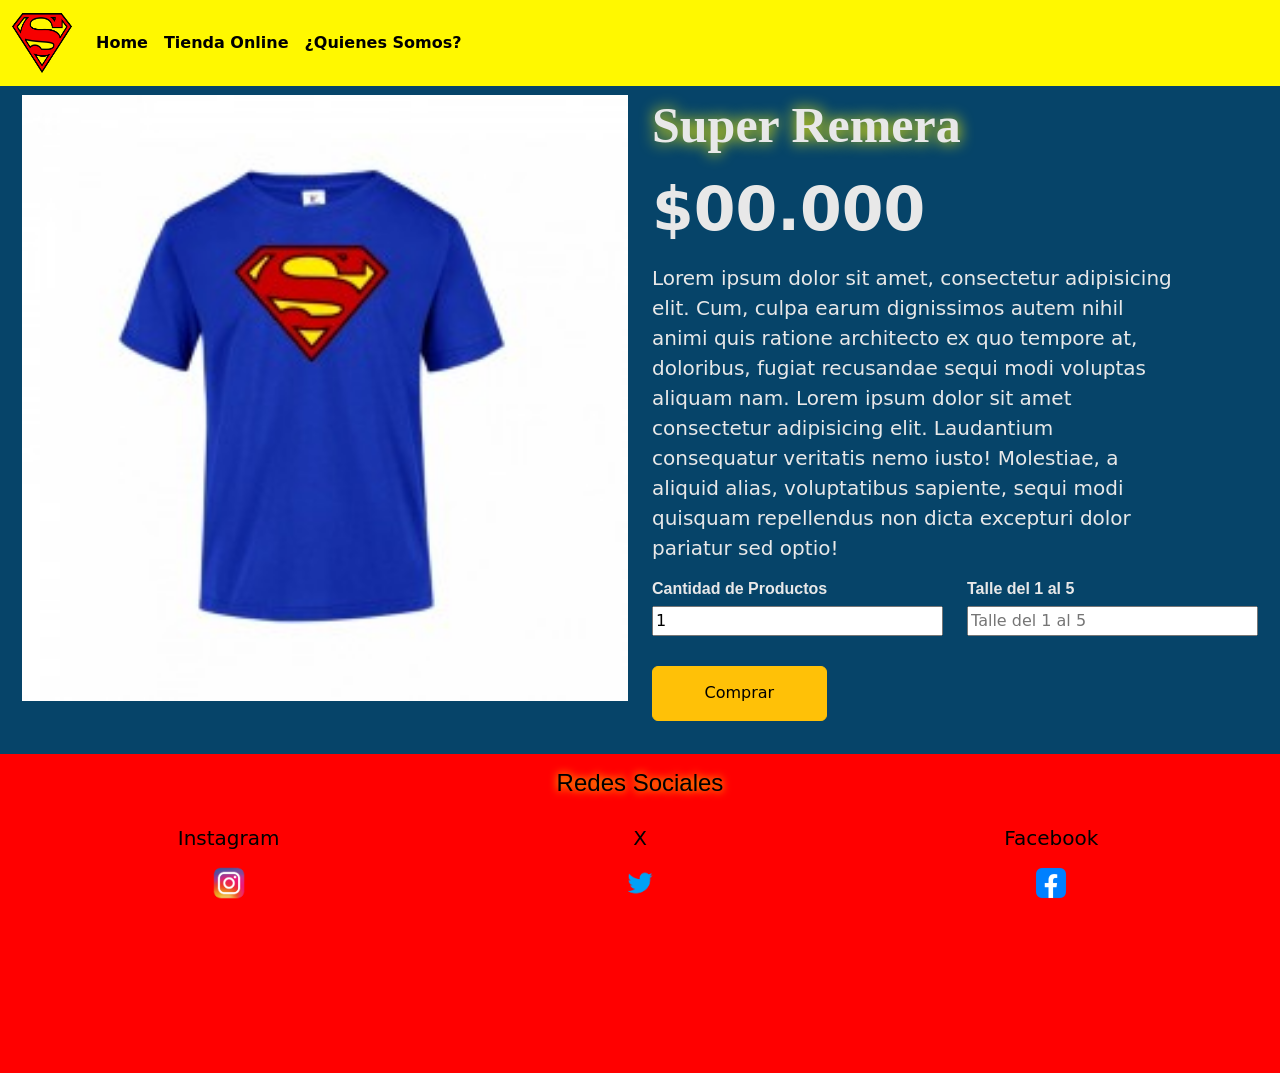
<file: producto1.html>
<html lang="es">
<head>
    <meta charset="UTF-8">
    <meta name="viewport" content="width=device-width, initial-scale=1.0">
    <title>Super Remera</title>
    <link rel="stylesheet" href="style.css">
    <link rel="icon" href="img/logo_icono.png">
    <link href="https://cdn.jsdelivr.net/npm/bootstrap@5.3.3/dist/css/bootstrap.min.css" rel="stylesheet" integrity="sha384-QWTKZyjpPEjISv5WaRU9OFeRpok6YctnYmDr5pNlyT2bRjXh0JMhjY6hW+ALEwIH" crossorigin="anonymous">
</head>
<body>

        <!--header-->

    <header>
        <nav class="navcss navbar navbar-expand-lg">
            <div class="container-fluid">
                <a class="navbar-brand" href="index.html"><img src="img/logo_icono.png" class="imgheader"></a>
                <button class="navbar-toggler" type="button" data-bs-toggle="collapse" data-bs-target="#navbarNav" aria-controls="navbarNav" aria-expanded="false" aria-label="Toggle navigation">
                    <span class="navbar-toggler-icon"></span>
                </button>
            <div class="collapse navbar-collapse" id="navbarNav">
                    <ul class="navbar-nav">
                        <li class="nav-item  li_header">
                            <a class="nav-link active" href="index.html">Home</a>
                        </li>
                        <li class="nav-item li_header">
                            <a class="nav-link active" href="tiendaonline.html">Tienda Online</a>
                        </li>
                        <li class="nav-item li_header">
                            <a class="nav-link active" href="index.html#quienessomosid">¿Quienes Somos?</a>
                        </li>
                    </ul>
                </div>
            </div>
        </nav>
    </header>
    
        <!--main-->
    <main class="main_prod">
        <div class="container-fluid">
            <div class="productos row">
                <div class="col-md-6">
                    <img class="producto_img" src="img/superremera.jpg">
                </div>
                <div class="col-md-6">
                    <div class="row">
                        <div class="col"><h2 class="nombre_prod">Super Remera</h2></div>
                    </div>
                    <div class="row">
                        <h3 class="precio_prod">$00.000</h3>
                    </div>
                    <div class="descripcion_prod row"><p>Lorem ipsum dolor sit amet, consectetur adipisicing elit. Cum, culpa earum dignissimos autem nihil animi quis ratione architecto ex quo tempore at, doloribus, fugiat recusandae sequi modi voluptas aliquam nam. Lorem ipsum dolor sit amet consectetur adipisicing elit. Laudantium consequatur veritatis nemo iusto! Molestiae, a aliquid alias, voluptatibus sapiente, sequi modi quisquam repellendus non dicta excepturi dolor pariatur sed optio!</p></div>
                    <div class="row">
                        <div class="inputs_prd col-6">
                            <h4 class="titulo_input_prod">Cantidad de Productos</h4>
                            <input class="input_prod w-100" type="number" placeholder="Cantidad de Productos" value="1" min="1" max="10">
                        </div>
                        <div class="inputs_prd col-6">
                            <h4 class="titulo_input_prod">Talle del 1 al 5</h4>
                            <input class="input_prod w-100" type="number" placeholder="Talle del 1 al 5" min="1" max="5">
                        </div>
                        <div class="row">
                            <div class="col">
                                <a href="producto1.html"><button type="button" class="boton_prod btn btn-warning">Comprar</button></a>
                            </div>
                        </div>
                    </div>
                </div>
            </div>
        </div>
    </main>
        <!--footer-->

        <footer>
            <div class="footer">
                <h4 class="h4_footer">Redes Sociales</h4>
            </div>
            <div class="footer footer_row_redes title_footer row">
                <div class="col-4">
                    <a class="a_to_footer" href="https://www.instagram.com/superman/?hl=es">
                        <h5>Instagram</h5>
                        <img class="img_footer" src="img/ig.webp">
                    </a>
                </div>
                <div class="col-4">
                    <a class="a_to_footer" href="https://x.com/superman">
                        <h5>X</h5>
                        <img class="img_footer" src="img/twitter.webp">
                    </a>
                </div>
                <div class="col-4">
                    <a class="a_to_footer" href="https://www.facebook.com/superman/?locale=es_LA">
                        <h5>Facebook</h5>
                        <img class="img_footer" src="img/facebook.webp">
                    </a>
                </div>
            </div>
            <div class="footer row">
                <iframe src="https://www.google.com/maps/embed?pb=!1m18!1m12!1m3!1d25386.56373363019!2d-83.35998875464105!3d37.31123599065684!2m3!1f0!2f0!3f0!3m2!1i1024!2i768!4f13.1!3m3!1m2!1s0x8844ba264ed75d55%3A0xba0ebb9696566f6f!2sKrypton%2C%20Kentucky%2041754%2C%20EE.%20UU.!5e0!3m2!1ses-419!2sar!4v1730760126475!5m2!1ses-419!2sar" width="50" height="100" style="border:0;" allowfullscreen="" loading="lazy" referrerpolicy="no-referrer-when-downgrade"></iframe>
            </div>
        </footer>

    <script src="https://cdn.jsdelivr.net/npm/bootstrap@5.3.3/dist/js/bootstrap.bundle.min.js" integrity="sha384-YvpcrYf0tY3lHB60NNkmXc5s9fDVZLESaAA55NDzOxhy9GkcIdslK1eN7N6jIeHz" crossorigin="anonymous"></script>
</body>
</html>
</file>
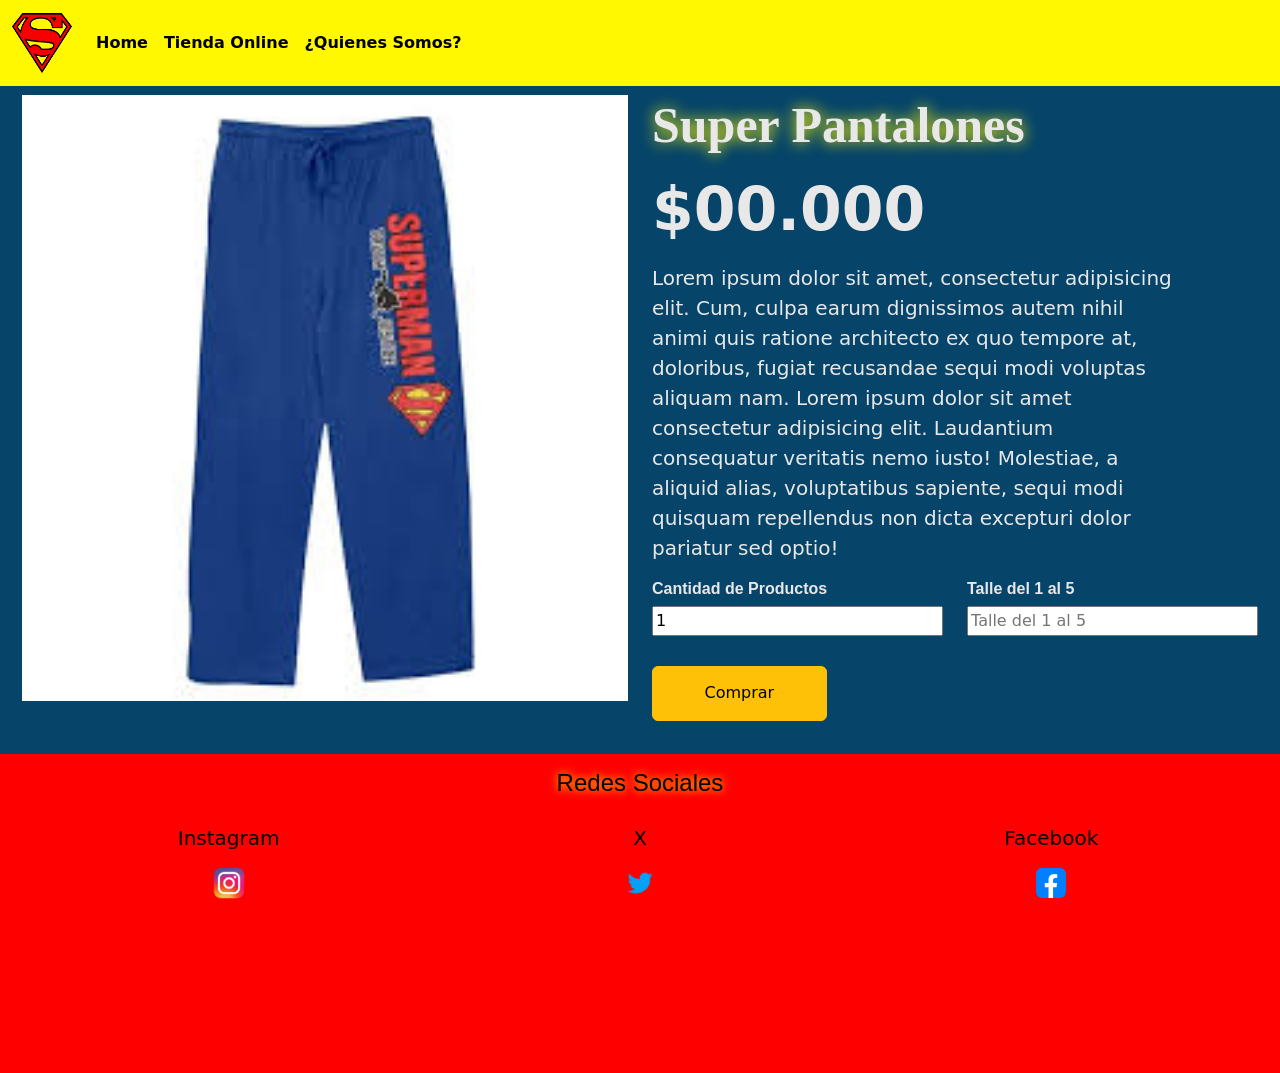
<file: producto2.html>
<html lang="es">
<head>
    <meta charset="UTF-8">
    <meta name="viewport" content="width=device-width, initial-scale=1.0">
    <title>Super Pantalon</title>
    <link rel="stylesheet" href="style.css">
    <link rel="icon" href="img/logo_icono.png">
    <link href="https://cdn.jsdelivr.net/npm/bootstrap@5.3.3/dist/css/bootstrap.min.css" rel="stylesheet" integrity="sha384-QWTKZyjpPEjISv5WaRU9OFeRpok6YctnYmDr5pNlyT2bRjXh0JMhjY6hW+ALEwIH" crossorigin="anonymous">
</head>
<body>

        <!--header-->

    <header>
        <nav class="navcss navbar navbar-expand-lg">
            <div class="container-fluid">
                <a class="navbar-brand" href="index.html"><img src="img/logo_icono.png" class="imgheader"></a>
                <button class="navbar-toggler" type="button" data-bs-toggle="collapse" data-bs-target="#navbarNav" aria-controls="navbarNav" aria-expanded="false" aria-label="Toggle navigation">
                    <span class="navbar-toggler-icon"></span>
                </button>
            <div class="collapse navbar-collapse" id="navbarNav">
                    <ul class="navbar-nav">
                        <li class="nav-item  li_header">
                            <a class="nav-link active" href="index.html">Home</a>
                        </li>
                        <li class="nav-item li_header">
                            <a class="nav-link active" href="tiendaonline.html">Tienda Online</a>
                        </li>
                        <li class="nav-item li_header">
                            <a class="nav-link active" href="index.html#quienessomosid">¿Quienes Somos?</a>
                        </li>
                    </ul>
                </div>
            </div>
        </nav>
    </header>
    
        <!--main-->
    <main class="main_prod">
        <div class="container-fluid">
            <div class="productos row">
                <div class="col-md-6">
                    <img class="producto_img" src="img/superpantalones.jpeg">
                </div>
                <div class="col-md-6">
                    <div class="row">
                        <div class="col"><h2 class="nombre_prod">Super Pantalones</h2></div>
                    </div>
                    <div class="row">
                        <h3 class="precio_prod">$00.000</h3>
                    </div>
                    <div class="descripcion_prod row"><p>Lorem ipsum dolor sit amet, consectetur adipisicing elit. Cum, culpa earum dignissimos autem nihil animi quis ratione architecto ex quo tempore at, doloribus, fugiat recusandae sequi modi voluptas aliquam nam. Lorem ipsum dolor sit amet consectetur adipisicing elit. Laudantium consequatur veritatis nemo iusto! Molestiae, a aliquid alias, voluptatibus sapiente, sequi modi quisquam repellendus non dicta excepturi dolor pariatur sed optio!</p></div>
                    <div class="row">
                        <div class="inputs_prd col-6">
                            <h4 class="titulo_input_prod">Cantidad de Productos</h4>
                            <input class="input_prod w-100" type="number" placeholder="Cantidad de Productos" value="1" min="1" max="10">
                        </div>
                        <div class="inputs_prd col-6">
                            <h4 class="titulo_input_prod">Talle del 1 al 5</h4>
                            <input class="input_prod w-100" type="number" placeholder="Talle del 1 al 5" min="1" max="5">
                        </div>
                        <div class="row">
                            <div class="col">
                                <a href="producto2.html"><button type="button" class="boton_prod btn btn-warning">Comprar</button></a>
                            </div>
                        </div>
                    </div>
                </div>
            </div>
        </div>
    </main>
        <!--footer-->

        <footer>
            <div class="footer">
                <h4 class="h4_footer">Redes Sociales</h4>
            </div>
            <div class="footer footer_row_redes title_footer row">
                <div class="col-4">
                    <a class="a_to_footer" href="https://www.instagram.com/superman/?hl=es">
                        <h5>Instagram</h5>
                        <img class="img_footer" src="img/ig.webp">
                    </a>
                </div>
                <div class="col-4">
                    <a class="a_to_footer" href="https://x.com/superman">
                        <h5>X</h5>
                        <img class="img_footer" src="img/twitter.webp">
                    </a>
                </div>
                <div class="col-4">
                    <a class="a_to_footer" href="https://www.facebook.com/superman/?locale=es_LA">
                        <h5>Facebook</h5>
                        <img class="img_footer" src="img/facebook.webp">
                    </a>
                </div>
            </div>
            <div class="footer row">
                <iframe src="https://www.google.com/maps/embed?pb=!1m18!1m12!1m3!1d25386.56373363019!2d-83.35998875464105!3d37.31123599065684!2m3!1f0!2f0!3f0!3m2!1i1024!2i768!4f13.1!3m3!1m2!1s0x8844ba264ed75d55%3A0xba0ebb9696566f6f!2sKrypton%2C%20Kentucky%2041754%2C%20EE.%20UU.!5e0!3m2!1ses-419!2sar!4v1730760126475!5m2!1ses-419!2sar" width="50" height="100" style="border:0;" allowfullscreen="" loading="lazy" referrerpolicy="no-referrer-when-downgrade"></iframe>
            </div>
        </footer>

    <script src="https://cdn.jsdelivr.net/npm/bootstrap@5.3.3/dist/js/bootstrap.bundle.min.js" integrity="sha384-YvpcrYf0tY3lHB60NNkmXc5s9fDVZLESaAA55NDzOxhy9GkcIdslK1eN7N6jIeHz" crossorigin="anonymous"></script>
</body>
</html>
</file>
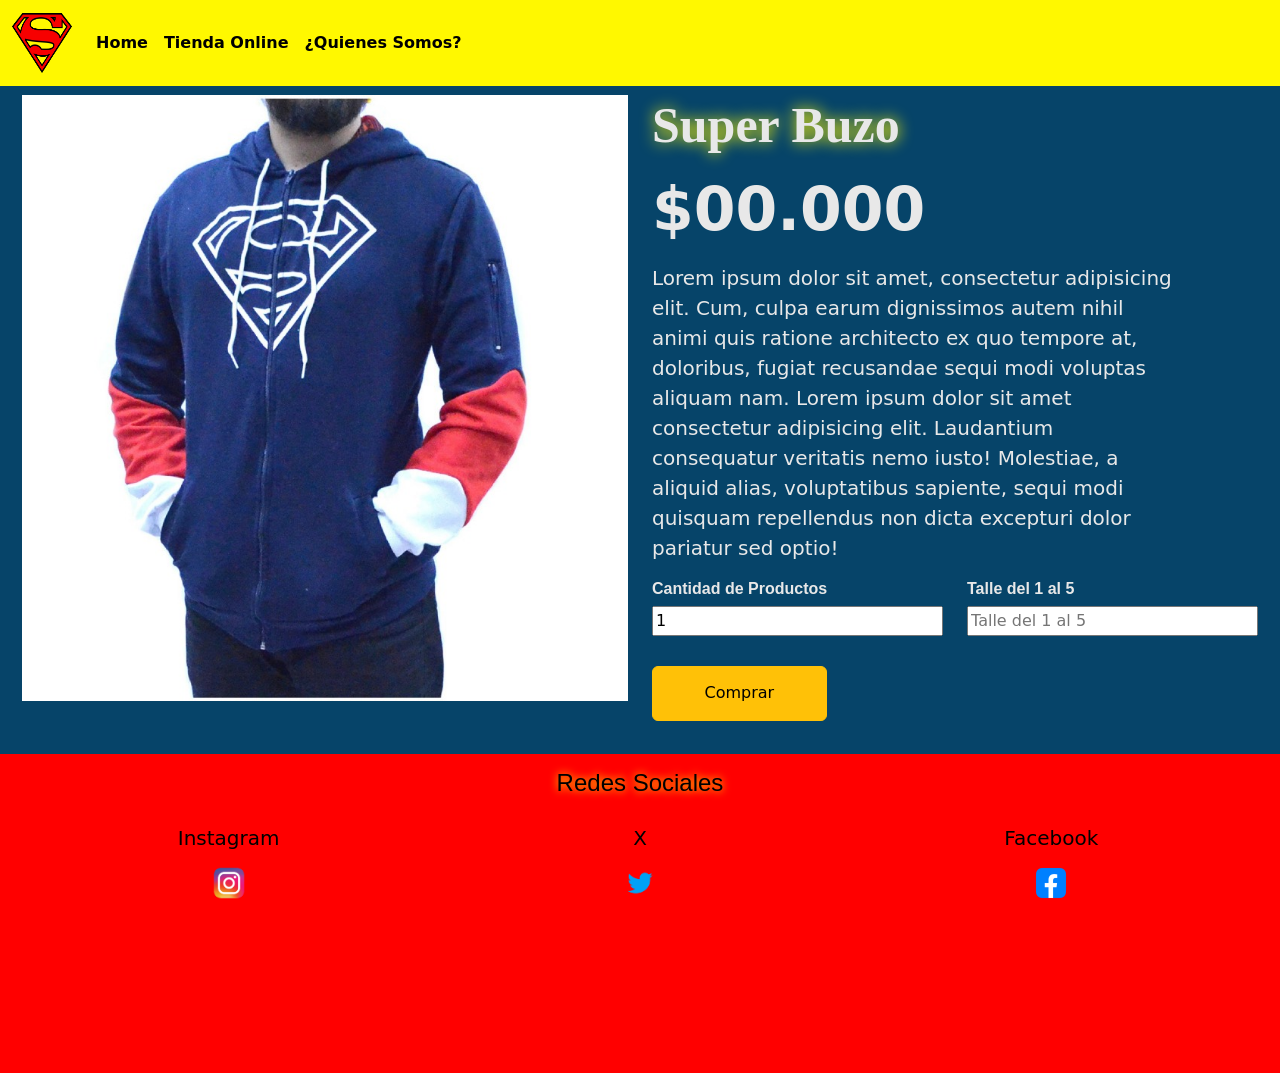
<file: producto3.html>
<html lang="es">
<head>
    <meta charset="UTF-8">
    <meta name="viewport" content="width=device-width, initial-scale=1.0">
    <title>Super Buzo</title>
    <link rel="stylesheet" href="style.css">
    <link rel="icon" href="img/logo_icono.png">
    <link href="https://cdn.jsdelivr.net/npm/bootstrap@5.3.3/dist/css/bootstrap.min.css" rel="stylesheet" integrity="sha384-QWTKZyjpPEjISv5WaRU9OFeRpok6YctnYmDr5pNlyT2bRjXh0JMhjY6hW+ALEwIH" crossorigin="anonymous">
</head>
<body>

        <!--header-->

    <header>
        <nav class="navcss navbar navbar-expand-lg">
            <div class="container-fluid">
                <a class="navbar-brand" href="index.html"><img src="img/logo_icono.png" class="imgheader"></a>
                <button class="navbar-toggler" type="button" data-bs-toggle="collapse" data-bs-target="#navbarNav" aria-controls="navbarNav" aria-expanded="false" aria-label="Toggle navigation">
                    <span class="navbar-toggler-icon"></span>
                </button>
            <div class="collapse navbar-collapse" id="navbarNav">
                    <ul class="navbar-nav">
                        <li class="nav-item  li_header">
                            <a class="nav-link active" href="index.html">Home</a>
                        </li>
                        <li class="nav-item li_header">
                            <a class="nav-link active" href="tiendaonline.html">Tienda Online</a>
                        </li>
                        <li class="nav-item li_header">
                            <a class="nav-link active" href="index.html#quienessomosid">¿Quienes Somos?</a>
                        </li>
                    </ul>
                </div>
            </div>
        </nav>
    </header>
    
        <!--main-->
    <main class="main_prod">
        <div class="container-fluid">
            <div class="productos row">
                <div class="col-md-6">
                    <img class="producto_img" src="img/superbuzo.jpg">
                </div>
                <div class="col-md-6">
                    <div class="row">
                        <div class="col"><h2 class="nombre_prod">Super Buzo</h2></div>
                    </div>
                    <div class="row">
                        <h3 class="precio_prod">$00.000</h3>
                    </div>
                    <div class="descripcion_prod row"><p>Lorem ipsum dolor sit amet, consectetur adipisicing elit. Cum, culpa earum dignissimos autem nihil animi quis ratione architecto ex quo tempore at, doloribus, fugiat recusandae sequi modi voluptas aliquam nam. Lorem ipsum dolor sit amet consectetur adipisicing elit. Laudantium consequatur veritatis nemo iusto! Molestiae, a aliquid alias, voluptatibus sapiente, sequi modi quisquam repellendus non dicta excepturi dolor pariatur sed optio!</p></div>
                    <div class="row">
                        <div class="inputs_prd col-6">
                            <h4 class="titulo_input_prod">Cantidad de Productos</h4>
                            <input class="input_prod w-100" type="number" placeholder="Cantidad de Productos" value="1" min="1" max="10">
                        </div>
                        <div class="inputs_prd col-6">
                            <h4 class="titulo_input_prod">Talle del 1 al 5</h4>
                            <input class="input_prod w-100" type="number" placeholder="Talle del 1 al 5" min="1" max="5">
                        </div>
                        <div class="row">
                            <div class="col">
                                <a href="producto3.html"><button type="button" class="boton_prod btn btn-warning">Comprar</button></a>
                            </div>
                        </div>
                    </div>
                </div>
            </div>
        </div>
    </main>
    
        <!--footer-->

        <footer>
            <div class="footer">
                <h4 class="h4_footer">Redes Sociales</h4>
            </div>
            <div class="footer footer_row_redes title_footer row">
                <div class="col-4">
                    <a class="a_to_footer" href="https://www.instagram.com/superman/?hl=es">
                        <h5>Instagram</h5>
                        <img class="img_footer" src="img/ig.webp">
                    </a>
                </div>
                <div class="col-4">
                    <a class="a_to_footer" href="https://x.com/superman">
                        <h5>X</h5>
                        <img class="img_footer" src="img/twitter.webp">
                    </a>
                </div>
                <div class="col-4">
                    <a class="a_to_footer" href="https://www.facebook.com/superman/?locale=es_LA">
                        <h5>Facebook</h5>
                        <img class="img_footer" src="img/facebook.webp">
                    </a>
                </div>
            </div>
            <div class="footer row">
                <iframe src="https://www.google.com/maps/embed?pb=!1m18!1m12!1m3!1d25386.56373363019!2d-83.35998875464105!3d37.31123599065684!2m3!1f0!2f0!3f0!3m2!1i1024!2i768!4f13.1!3m3!1m2!1s0x8844ba264ed75d55%3A0xba0ebb9696566f6f!2sKrypton%2C%20Kentucky%2041754%2C%20EE.%20UU.!5e0!3m2!1ses-419!2sar!4v1730760126475!5m2!1ses-419!2sar" width="50" height="100" style="border:0;" allowfullscreen="" loading="lazy" referrerpolicy="no-referrer-when-downgrade"></iframe>
            </div>
        </footer>

    <script src="https://cdn.jsdelivr.net/npm/bootstrap@5.3.3/dist/js/bootstrap.bundle.min.js" integrity="sha384-YvpcrYf0tY3lHB60NNkmXc5s9fDVZLESaAA55NDzOxhy9GkcIdslK1eN7N6jIeHz" crossorigin="anonymous"></script>
</body>
</html>
</file>
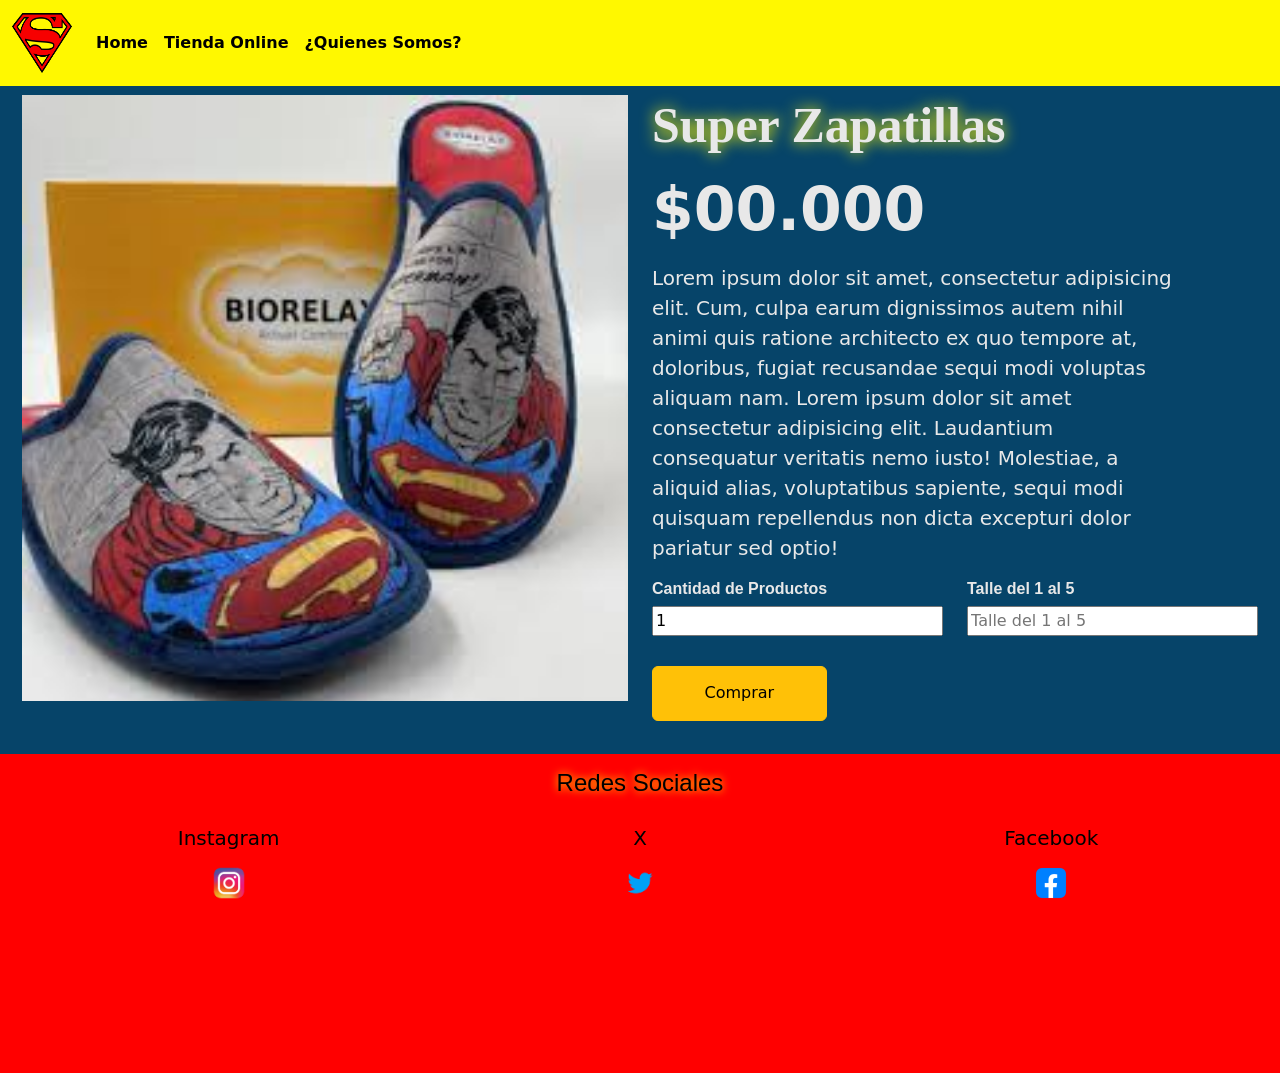
<file: producto4.html>
<html lang="es">
<head>
    <meta charset="UTF-8">
    <meta name="viewport" content="width=device-width, initial-scale=1.0">
    <title>Super Zapatillas</title>
    <link rel="stylesheet" href="style.css">
    <link rel="icon" href="img/logo_icono.png">
    <link href="https://cdn.jsdelivr.net/npm/bootstrap@5.3.3/dist/css/bootstrap.min.css" rel="stylesheet" integrity="sha384-QWTKZyjpPEjISv5WaRU9OFeRpok6YctnYmDr5pNlyT2bRjXh0JMhjY6hW+ALEwIH" crossorigin="anonymous">
</head>
<body>

        <!--header-->

    <header>
        <nav class="navcss navbar navbar-expand-lg">
            <div class="container-fluid">
                <a class="navbar-brand" href="index.html"><img src="img/logo_icono.png" class="imgheader"></a>
                <button class="navbar-toggler" type="button" data-bs-toggle="collapse" data-bs-target="#navbarNav" aria-controls="navbarNav" aria-expanded="false" aria-label="Toggle navigation">
                    <span class="navbar-toggler-icon"></span>
                </button>
            <div class="collapse navbar-collapse" id="navbarNav">
                    <ul class="navbar-nav">
                        <li class="nav-item  li_header">
                            <a class="nav-link active" href="index.html">Home</a>
                        </li>
                        <li class="nav-item li_header">
                            <a class="nav-link active" href="tiendaonline.html">Tienda Online</a>
                        </li>
                        <li class="nav-item li_header">
                            <a class="nav-link active" href="index.html#quienessomosid">¿Quienes Somos?</a>
                        </li>
                    </ul>
                </div>
            </div>
        </nav>
    </header>
    
        <!--main-->
    <main class="main_prod">
        <div class="container-fluid">
            <div class="productos row">
                <div class="col-md-6">
                    <img class="producto_img" src="img/superzapas.jpeg">
                </div>
                <div class="col-md-6">
                    <div class="row">
                        <div class="col"><h2 class="nombre_prod">Super Zapatillas</h2></div>
                    </div>
                    <div class="row">
                        <h3 class="precio_prod">$00.000</h3>
                    </div>
                    <div class="descripcion_prod row"><p>Lorem ipsum dolor sit amet, consectetur adipisicing elit. Cum, culpa earum dignissimos autem nihil animi quis ratione architecto ex quo tempore at, doloribus, fugiat recusandae sequi modi voluptas aliquam nam. Lorem ipsum dolor sit amet consectetur adipisicing elit. Laudantium consequatur veritatis nemo iusto! Molestiae, a aliquid alias, voluptatibus sapiente, sequi modi quisquam repellendus non dicta excepturi dolor pariatur sed optio!</p></div>
                    <div class="row">
                        <div class="inputs_prd col-6">
                            <h4 class="titulo_input_prod">Cantidad de Productos</h4>
                            <input class="input_prod w-100" type="number" placeholder="Cantidad de Productos" value="1" min="1" max="10">
                        </div>
                        <div class="inputs_prd col-6">
                            <h4 class="titulo_input_prod">Talle del 1 al 5</h4>
                            <input class="input_prod w-100" type="number" placeholder="Talle del 1 al 5" min="1" max="5">
                        </div>
                        <div class="row">
                            <div class="col">
                                <a href="producto4.html"><button type="button" class="boton_prod btn btn-warning">Comprar</button></a>
                            </div>
                        </div>
                    </div>
                </div>
            </div>
        </div>
    </main>
        <!--footer-->

        <footer>
            <div class="footer">
                <h4 class="h4_footer">Redes Sociales</h4>
            </div>
            <div class="footer footer_row_redes title_footer row">
                <div class="col-4">
                    <a class="a_to_footer" href="https://www.instagram.com/superman/?hl=es">
                        <h5>Instagram</h5>
                        <img class="img_footer" src="img/ig.webp">
                    </a>
                </div>
                <div class="col-4">
                    <a class="a_to_footer" href="https://x.com/superman">
                        <h5>X</h5>
                        <img class="img_footer" src="img/twitter.webp">
                    </a>
                </div>
                <div class="col-4">
                    <a class="a_to_footer" href="https://www.facebook.com/superman/?locale=es_LA">
                        <h5>Facebook</h5>
                        <img class="img_footer" src="img/facebook.webp">
                    </a>
                </div>
            </div>
            <div class="footer row">
                <iframe src="https://www.google.com/maps/embed?pb=!1m18!1m12!1m3!1d25386.56373363019!2d-83.35998875464105!3d37.31123599065684!2m3!1f0!2f0!3f0!3m2!1i1024!2i768!4f13.1!3m3!1m2!1s0x8844ba264ed75d55%3A0xba0ebb9696566f6f!2sKrypton%2C%20Kentucky%2041754%2C%20EE.%20UU.!5e0!3m2!1ses-419!2sar!4v1730760126475!5m2!1ses-419!2sar" width="50" height="100" style="border:0;" allowfullscreen="" loading="lazy" referrerpolicy="no-referrer-when-downgrade"></iframe>
            </div>
        </footer>

    <script src="https://cdn.jsdelivr.net/npm/bootstrap@5.3.3/dist/js/bootstrap.bundle.min.js" integrity="sha384-YvpcrYf0tY3lHB60NNkmXc5s9fDVZLESaAA55NDzOxhy9GkcIdslK1eN7N6jIeHz" crossorigin="anonymous"></script>
</body>
</html>
</file>
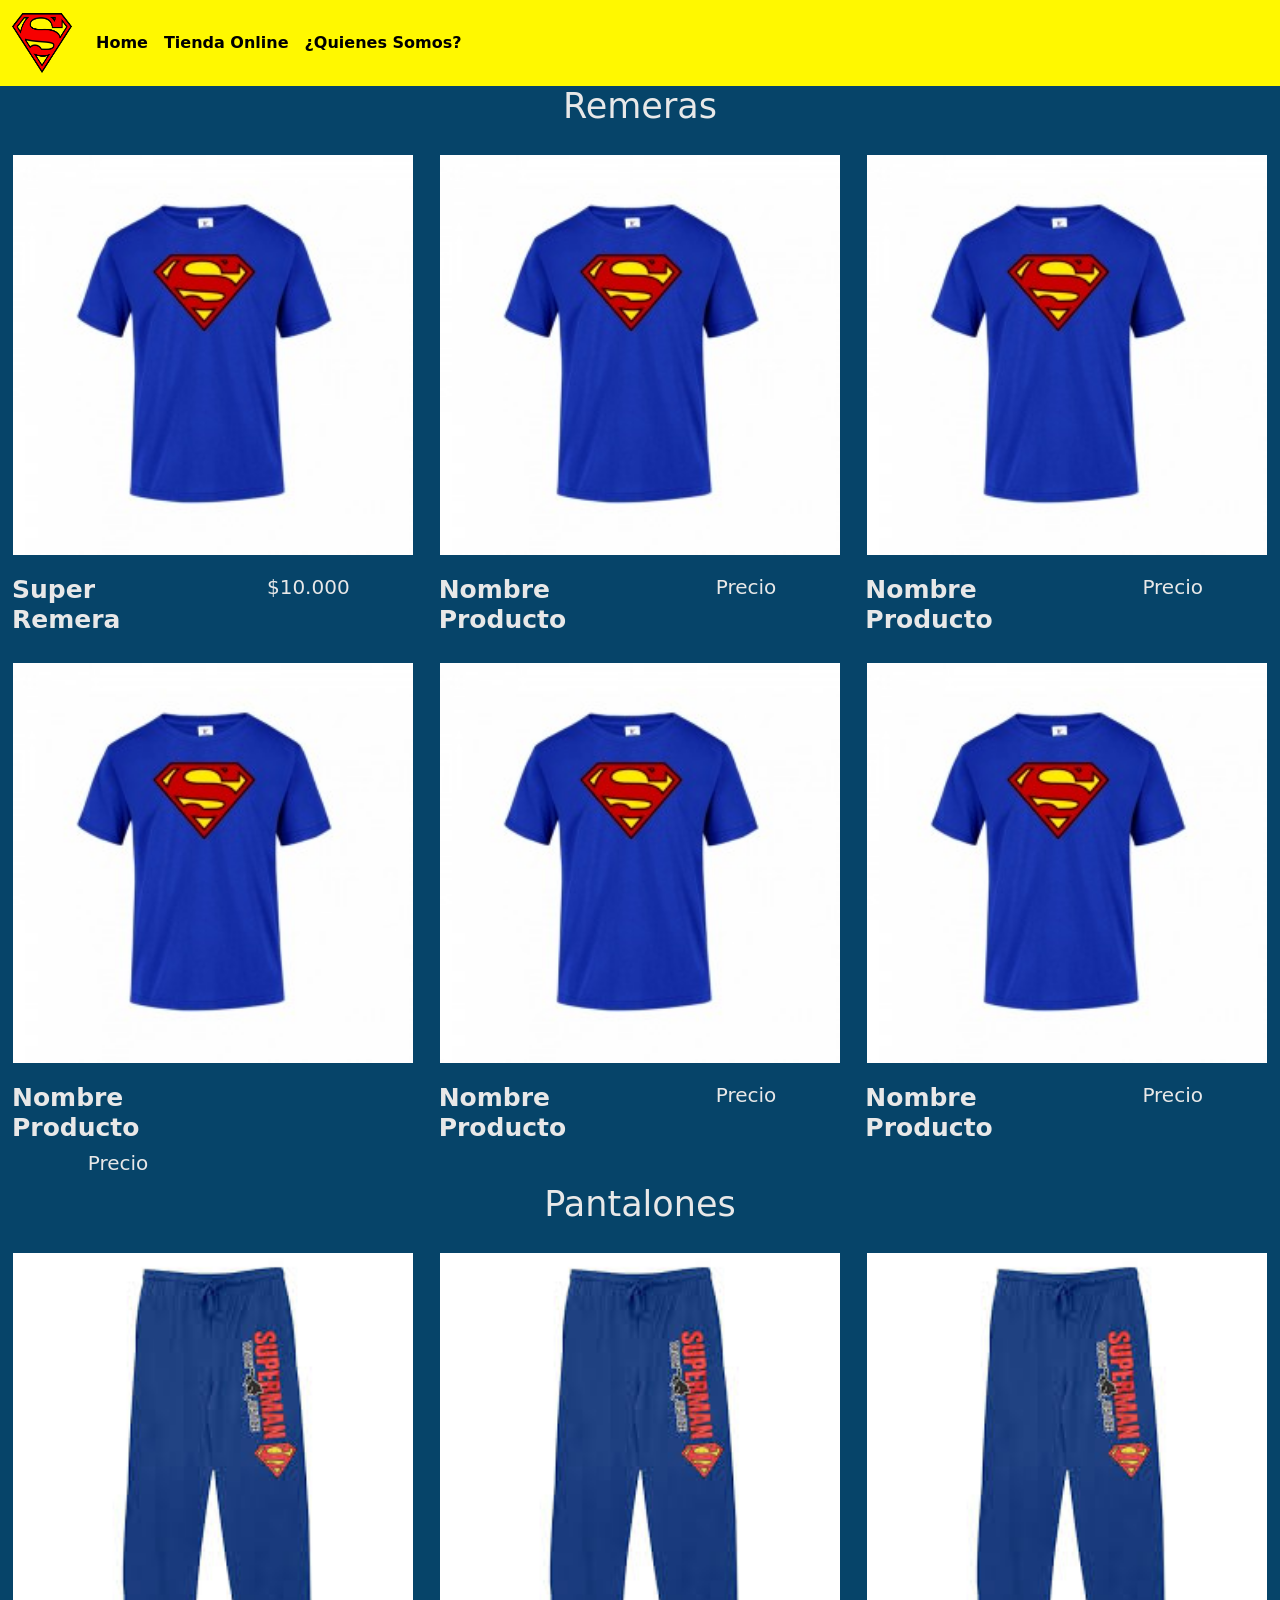
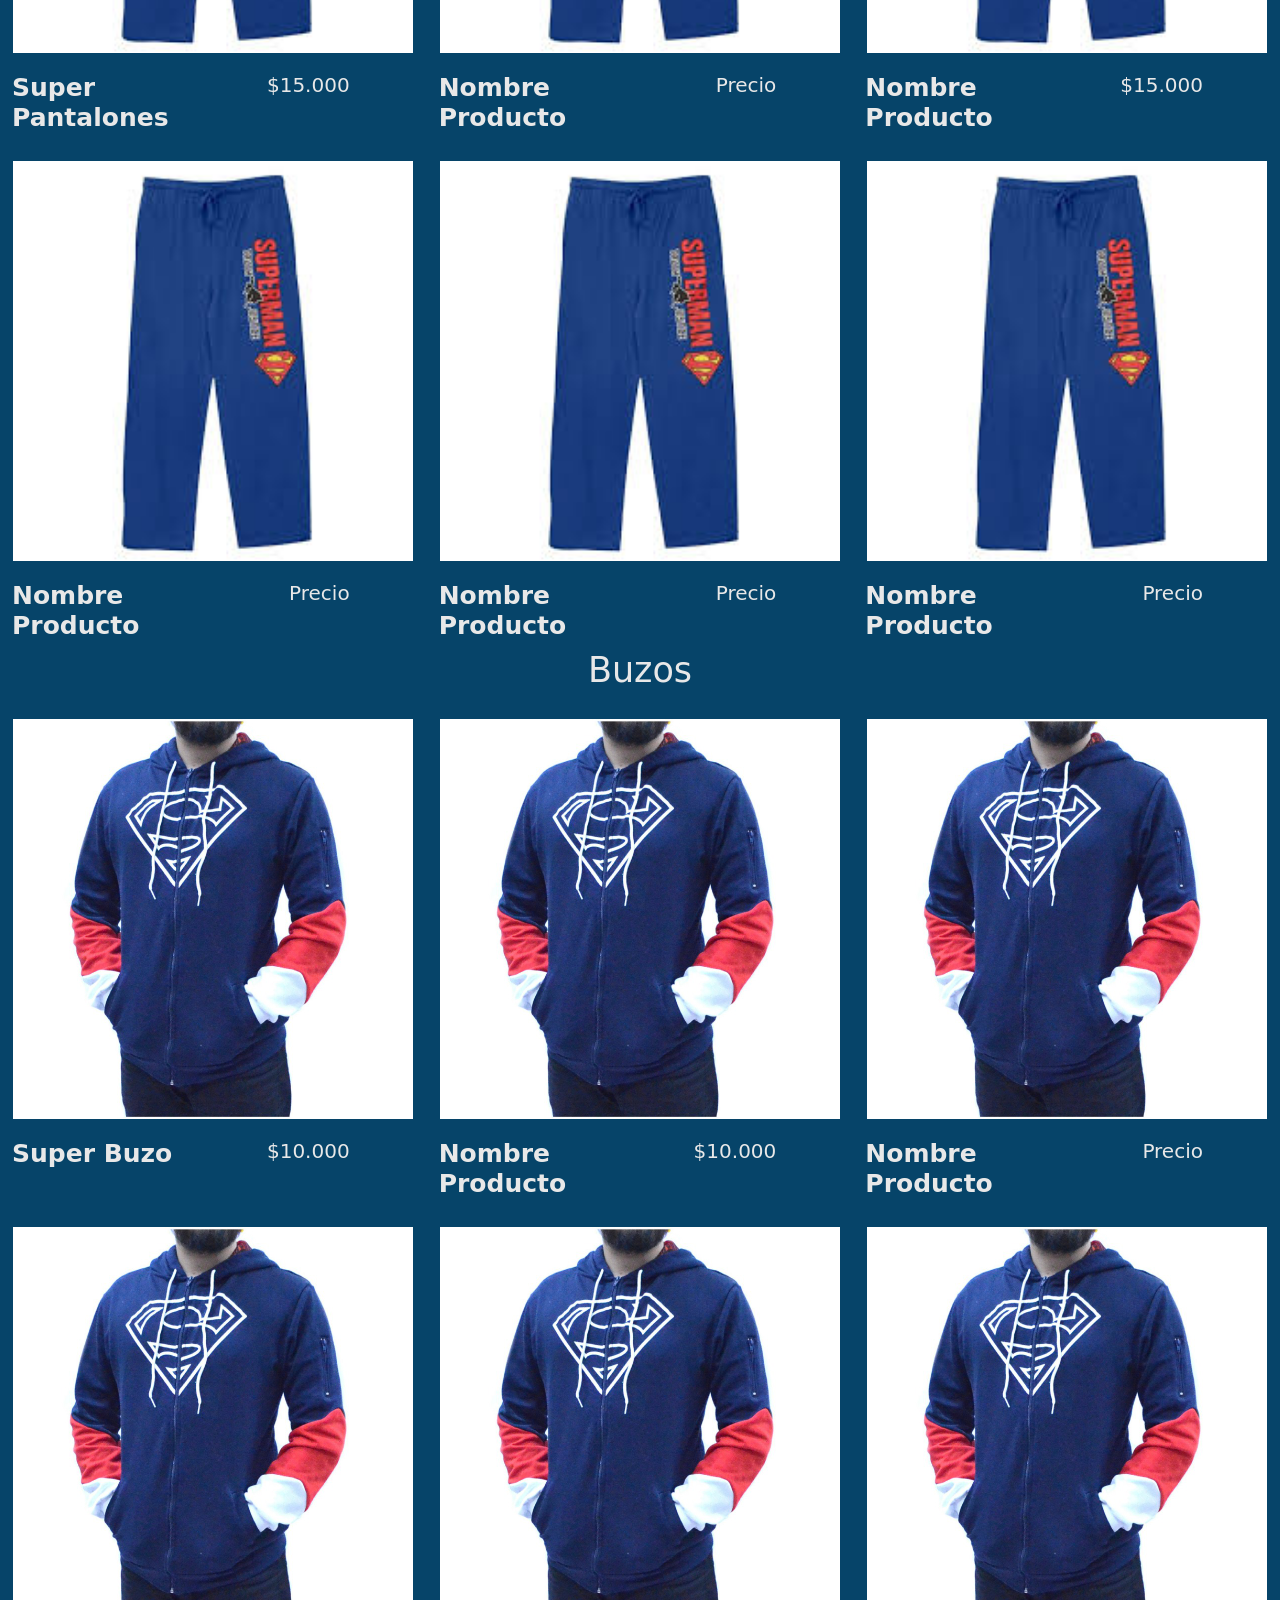
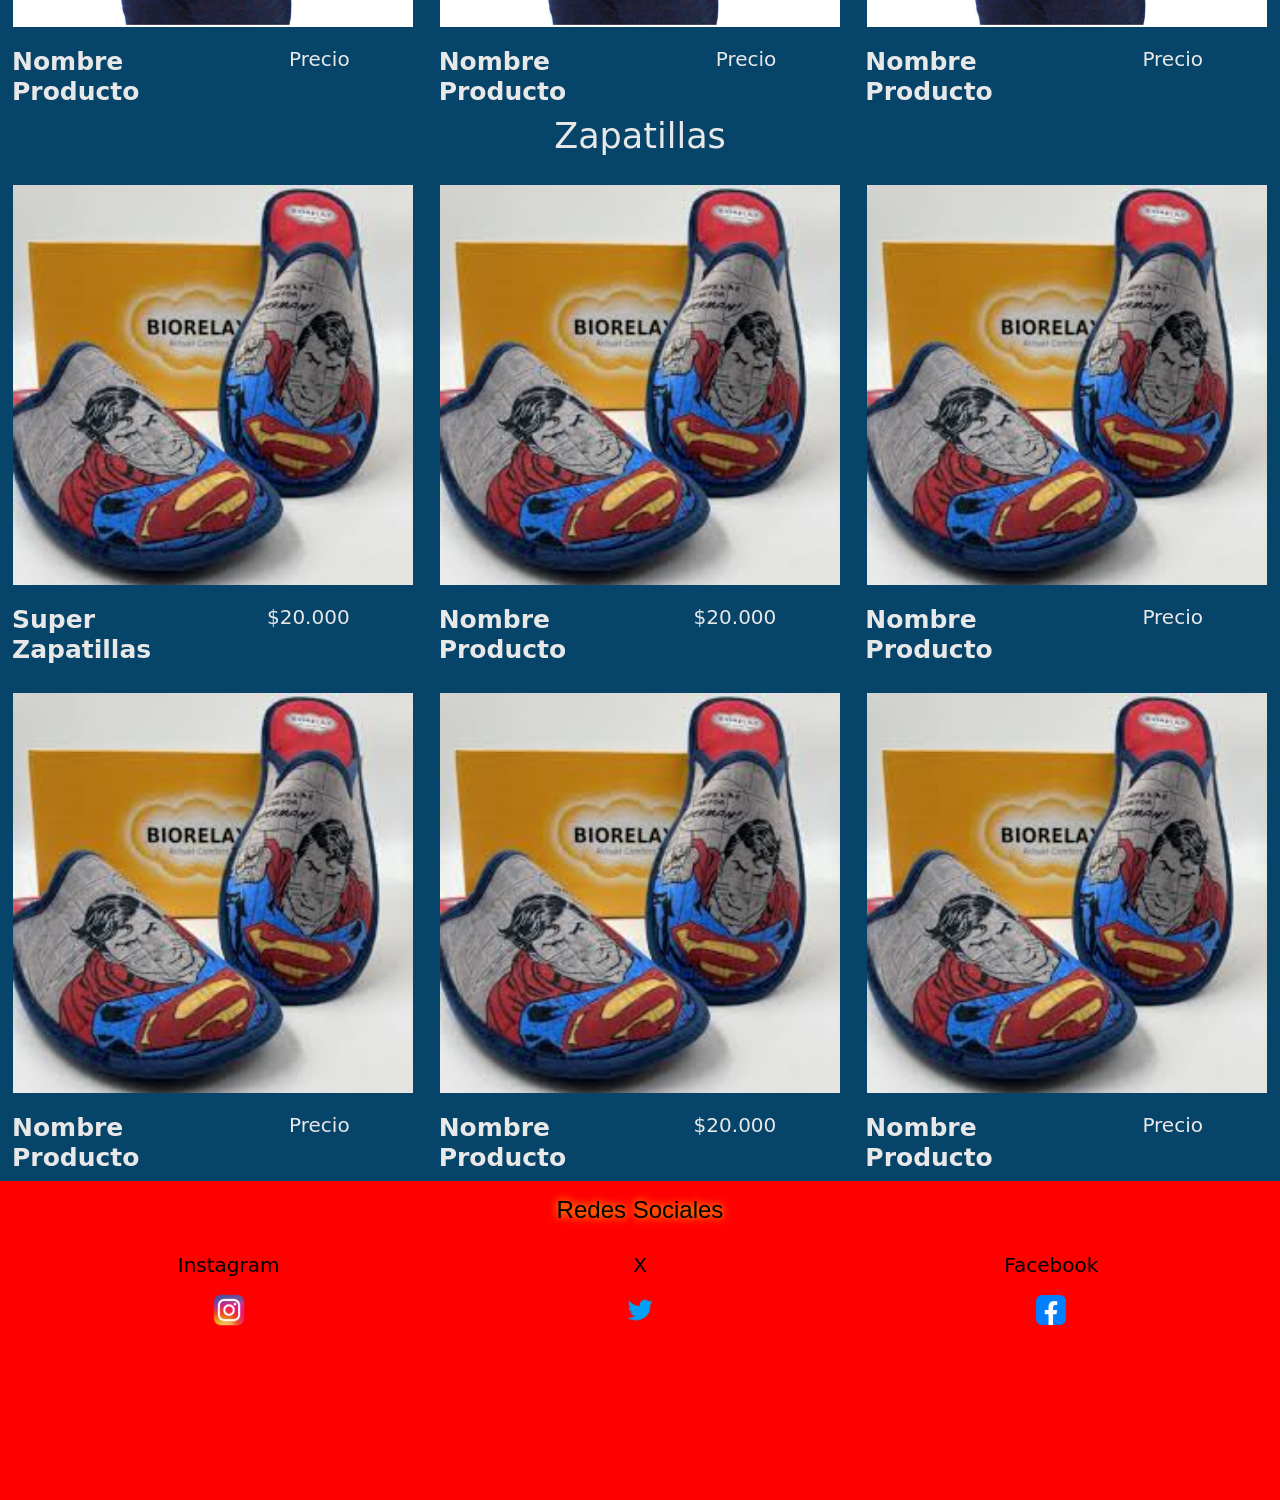
<file: tiendaonline.html>
<html lang="es">
    <head>
    <meta charset="UTF-8">
    <meta name="viewport" content="width=device-width, initial-scale=1.0">
    <meta name="description" content="Tienda oficial de Supgan con productos exclusivos de Superman, diseñados para que estés siempre súper a la moda.">
    <meta name="keywords" content="tienda online, moda, ropa, Ropa, accesorios, estilo, Supgan, Superman">
    <title>Tienda Online - Tienda Oficial - Supgan</title>
    <link rel="stylesheet" href="style.css">
    <link rel="icon" href="img/logo_icono.png">
    <link href="https://cdn.jsdelivr.net/npm/bootstrap@5.3.3/dist/css/bootstrap.min.css" rel="stylesheet" integrity="sha384-QWTKZyjpPEjISv5WaRU9OFeRpok6YctnYmDr5pNlyT2bRjXh0JMhjY6hW+ALEwIH" crossorigin="anonymous">
    </head>
    <body>
    
        <!--header-->
        <header>
            <nav class="navcss navbar navbar-expand-lg">
                <div class="container-fluid">
                    <a class="navbar-brand" href="index.html"><img src="img/logo_icono.png" class="imgheader"></a>
                    <button class="navbar-toggler" type="button" data-bs-toggle="collapse" data-bs-target="#navbarNav" aria-controls="navbarNav" aria-expanded="false" aria-label="Toggle navigation">
                        <span class="navbar-toggler-icon"></span>
                    </button>
                <div class="collapse navbar-collapse" id="navbarNav">
                        <ul class="navbar-nav">
                            <li class="nav-item  li_header">
                                <a class="nav-link active" href="index.html">Home</a>
                            </li>
                            <li class="nav-item li_header">
                                <a class="nav-link active" href="tiendaonline.html">Tienda Online</a>
                            </li>
                            <li class="nav-item li_header">
                                <a class="nav-link active" href="index.html#quienessomosid">¿Quienes Somos?</a>
                            </li>
                        </ul>
                    </div>
                </div>
            </nav>
        </header>

        <!--main-->
        <main class="main_to">
            <div class="container-fluid">
                <div class="titulo_tienda row"><h4 class="titulo_tienda_producto" id="remeras_tienda">Remeras</h4></div>
                <div class="main_tienda row">
                    <div class="hover_to col-md-4">
                        <a class="no_subrayado" href="producto1.html">
                        <div class="row">
                            <div class="producto_tienda col"><img class="img_tienda" src="img/superremera.jpg">
                            </div>
                        </div>
                        <div class="nombre_producto row">
                        </div>
                        <div class="row">
                            <div class="col-6">
                                <h5 class="producto_to nombre_producto">Super Remera</h5>
                        </div>
                            <div class="col-6">
                                <h5 class="producto_to precio_producto">$10.000</h5>
                            </div>
                        </div>
                        </a>
                    </div>
                    
                    <div class="hover_to col-md-4">
                        <a class="no_subrayado" href="producto1.html">
                        <div class="row">
                            <div class="producto_tienda col"><img class="img_tienda" src="img/superremera.jpg">
                            </div>
                        </div>
                        <div class="nombre_producto row">
                        </div>
                        <div class="row">
                            <div class="col-6">
                                <h5 class="producto_to nombre_producto">Nombre Producto</h5>
                        </div>
                            <div class="col-6">
                                <h5 class="producto_to precio_producto">Precio</h5>
                            </div>
                        </div>
                        </a>
                    </div>
                    <div class="hover_to col-md-4">
                        <a class="no_subrayado" href="producto1.html">
                    <div class="row">
                                <div class="producto_tienda col">
                                    <img class="img_tienda" src="img/superremera.jpg">
                                </div>
                        </div>
                        <div class="nombre_producto row">
                    </div>
                        <div class="row">
                            <div class="col-6">
                                <h5 class="producto_to nombre_producto">Nombre Producto</h5>
                        </div>
                            <div class="col-6">
                                <h5 class="producto_to precio_producto">Precio</h5>
                            </div>
                        </div>
                        </a>
                    </div>
                </div>
                <div class="main_tienda row">
                    <div class="hover_to col-md-4">
                        <a class="no_subrayado" href="producto1.html">
                        <div class="row">
                            <div class="producto_tienda col"><img class="img_tienda" src="img/superremera.jpg">
                            </div>
                        </div>
                        <div class="nombre_producto row">
                        </div>
                        <div class="row">
                            <div class="col-6">
                                <h5 class="producto_to nombre_producto">Nombre Producto</h5>
                        </div>
                            <div class="col-6">
                                <h5 class="producto_to precio_producto">Precio</h5>
                            </div>
                        </a>
                        </div>
                    </div>
                    <div class="hover_to col-md-4">
                        <a class="no_subrayado" href="producto1.html">
                        <div class="row">
                            <div class="producto_tienda col"><img class="img_tienda" src="img/superremera.jpg">
                            </div>
                        </div>
                        <div class="nombre_producto row">
                        </div>
                        <div class="row">
                            <div class="col-6">
                                <h5 class="producto_to nombre_producto">Nombre Producto</h5>
                        </div>
                            <div class="col-6">
                                <h5 class="producto_to precio_producto">Precio</h5>
                            </div>
                        </div>
                    </a>
                    </div>
                    <div class="hover_to col-md-4">
                        <a class="no_subrayado" href="producto1.html">
                        <div class="row">
                            <div class="producto_tienda col"><img class="img_tienda" src="img/superremera.jpg">
                            </div>
                        </div>
                        <div class="nombre_producto row">
                        </div>
                        <div class="row">
                            <div class="col-6">
                                <h5 class="producto_to nombre_producto">Nombre Producto</h5>
                        </div>
                            <div class="col-6">
                                <h5 class="producto_to precio_producto">Precio</h5>
                            </div>
                        </div>
                    </a>
                    </div>
                </div>
                
                

                <div class="titulo_tienda row"><h4 class="titulo_tienda_producto" id="pantalones_tienda">Pantalones</h4></div>
                <div class="main_tienda row">
                    <div class="hover_to col-md-4">
                        <a class="no_subrayado" href="producto2.html">
                        <div class="row">
                            <div class="producto_tienda col"><img class="img_tienda" src="img/superpantalones.jpeg">
                            </div>
                        </div>
                        <div class="nombre_producto row">
                        </div>
                        <div class="row">
                            <div class="col-6">
                                <h5 class="producto_to nombre_producto">Super Pantalones</h5>
                        </div>
                            <div class="col-6">
                                <h5 class="producto_to precio_producto">$15.000</h5>
                            </div>
                        </div>
                        </a>
                    </div>
                    <div class="hover_to col-md-4">
                        <a class="no_subrayado" href="producto2.html">
                        <div class="row">
                            <div class="producto_tienda col"><img class="img_tienda" src="img/superpantalones.jpeg">
                            </div>
                        </div>
                        <div class="nombre_producto row">
                        </div>
                        <div class="row">
                            <div class="col-6">
                                <h5 class="producto_to nombre_producto">Nombre Producto</h5>
                        </div>
                            <div class="col-6">
                                <h5 class="producto_to precio_producto">Precio</h5>
                            </div>
                        </div>
                        </a>
                    </div>
                    <div class="hover_to col-md-4">
                        <a class="no_subrayado" href="producto2.html">
                        <div class="row">
                            <div class="producto_tienda col"><img class="img_tienda" src="img/superpantalones.jpeg">
                            </div>
                        </div>
                        <div class="nombre_producto row">
                        </div>
                        <div class="row">
                            <div class="col-6">
                                <h5 class="producto_to nombre_producto">Nombre Producto</h5>
                        </div>
                            <div class="col-6">
                                <h5 class="producto_to precio_producto">$15.000</h5>
                            </div>
                        </div>
                        </a>
                    </div>
                </div>
                <div class="main_tienda row">
                    <div class="hover_to col-md-4">
                        <a class="no_subrayado" href="producto2.html">
                        <div class="row">
                            <div class="producto_tienda col"><img class="img_tienda" src="img/superpantalones.jpeg">
                            </div>
                        </div>
                        <div class="nombre_producto row">
                        </div>
                        <div class="row">
                            <div class="col-6">
                                <h5 class="producto_to nombre_producto">Nombre Producto</h5>
                        </div>
                            <div class="col-6">
                                <h5 class="producto_to precio_producto">Precio</h5>
                            </div>
                        </div>
                        </a>
                    </div>
                    <div class="hover_to col-md-4">
                        <a class="no_subrayado" href="producto2.html">
                        <div class="row">
                            <div class="producto_tienda col"><img class="img_tienda" src="img/superpantalones.jpeg">
                            </div>
                        </div>
                        <div class="nombre_producto row">
                        </div>
                        <div class="row">
                            <div class="col-6">
                                <h5 class="producto_to nombre_producto">Nombre Producto</h5>
                        </div>
                            <div class="col-6">
                                <h5 class="producto_to precio_producto">Precio</h5>
                            </div>
                        </div>
                        </a>
                    </div>
                    <div class="hover_to col-md-4">
                        <a class="no_subrayado" href="producto2.html">
                        <div class="row">
                            <div class="producto_tienda col"><img class="img_tienda" src="img/superpantalones.jpeg">
                            </div>
                        </div>
                        <div class="nombre_producto row">
                        </div>
                        <div class="row">
                            <div class="col-6">
                                <h5 class="producto_to nombre_producto">Nombre Producto</h5>
                        </div>
                            <div class="col-6">
                                <h5 class="producto_to precio_producto">Precio</h5>
                            </div>
                        </div>
                        </a>
                    </div>
                </div>
                <div class="titulo_tienda row"><h4 class="titulo_tienda_producto" id="buzos_tienda">Buzos</h4></div>
                <div class="main_tienda row">
                    <div class="hover_to col-md-4">
                        <a class="no_subrayado" href="producto3.html">
                        <div class="row">
                            <div class="producto_tienda col"><img class="img_tienda" src="img/superbuzo.jpg">
                            </div>
                        </div>
                        <div class="nombre_producto row">
                        </div>
                        <div class="row">
                            <div class="col-6">
                                <h5 class="producto_to nombre_producto">Super Buzo</h5>
                        </div>
                            <div class="col-6">
                                <h5 class="producto_to precio_producto">$10.000</h5>
                            </div>
                        </div>
                        </a>
                    </div>
                    <div class="hover_to col-md-4">
                        <a class="no_subrayado" href="producto3.html">
                        <div class="row">
                            <div class="producto_tienda col"><img class="img_tienda" src="img/superbuzo.jpg">
                            </div>
                        </div>
                        <div class="nombre_producto row">
                        </div>
                        <div class="row">
                            <div class="col-6">
                                <h5 class="producto_to nombre_producto">Nombre Producto</h5>
                        </div>
                            <div class="col-6">
                                <h5 class="producto_to precio_producto">$10.000</h5>
                            </div>
                        </div>
                        </a>
                    </div>
                    <div class="hover_to col-md-4">
                        <a class="no_subrayado" href="producto3.html">
                        <div class="row">
                            <div class="producto_tienda col"><img class="img_tienda" src="img/superbuzo.jpg">
                            </div>
                        </div>
                        <div class="nombre_producto row">
                        </div>
                        <div class="row">
                            <div class="col-6">
                                <h5 class="producto_to nombre_producto">Nombre Producto</h5>
                        </div>
                            <div class="col-6">
                                <h5 class="producto_to precio_producto">Precio</h5>
                            </div>
                        </div>
                        </a>
                    </div>
                </div>
                <div class="main_tienda row">
                    <div class="hover_to col-md-4">
                        <a class="no_subrayado" href="producto3.html">
                        <div class="row">
                            <div class="producto_tienda col"><img class="img_tienda" src="img/superbuzo.jpg">
                            </div>
                        </div>
                        <div class="nombre_producto row">
                        </div>
                        <div class="row">
                            <div class="col-6">
                                <h5 class="producto_to nombre_producto">Nombre Producto</h5>
                        </div>
                            <div class="col-6">
                                <h5 class="producto_to precio_producto">Precio</h5>
                            </div>
                        </div>
                        </a>
                    </div>
                    <div class="hover_to col-md-4">
                        <a class="no_subrayado" href="producto3.html">
                        <div class="row">
                            <div class="producto_tienda col"><img class="img_tienda" src="img/superbuzo.jpg">
                            </div>
                        </div>
                        <div class="nombre_producto row">
                        </div>
                        <div class="row">
                            <div class="col-6">
                                <h5 class="producto_to nombre_producto">Nombre Producto</h5>
                        </div>
                            <div class="col-6">
                                <h5 class="producto_to precio_producto">Precio</h5>
                            </div>
                        </div>
                        </a>
                    </div>
                    <div class="hover_to col-md-4">
                        <a class="no_subrayado" href="producto3.html">
                        <div class="row">
                            <div class="producto_tienda col"><img class="img_tienda" src="img/superbuzo.jpg">
                            </div>
                        </div>
                        <div class="nombre_producto row">
                        </div>
                        <div class="row">
                            <div class="col-6">
                                <h5 class="producto_to nombre_producto">Nombre Producto</h5>
                        </div>
                            <div class="col-6">
                                <h5 class="producto_to precio_producto">Precio</h5>
                            </div>
                        </div>
                        </a>
                    </div>
                </div>
                <div class="titulo_tienda row"><h4 class="titulo_tienda_producto" id="zapatillas_tienda">Zapatillas</h4></div>
                <div class="main_tienda row">
                    <div class="hover_to col-md-4">
                        <a class="no_subrayado" href="producto4.html">
                        <div class="row">
                            <div class="producto_tienda col"><img class="img_tienda" src="img/superzapas.jpeg">
                            </div>
                        </div>
                        <div class="nombre_producto row">
                        </div>
                        <div class="row">
                            <div class="col-6">
                                <h5 class="producto_to nombre_producto">Super Zapatillas</h5>
                        </div>
                            <div class="col-6">
                                <h5 class="producto_to precio_producto">$20.000</h5>
                            </div>
                        </div>
                        </a>
                    </div>
                    <div class="hover_to col-md-4">
                        <a class="no_subrayado" href="producto4.html">
                        <div class="row">
                            <div class="producto_tienda col"><img class="img_tienda" src="img/superzapas.jpeg">
                            </div>
                        </div>
                        <div class="nombre_producto row">
                        </div>
                        <div class="row">
                            <div class="col-6">
                                <h5 class="producto_to nombre_producto">Nombre Producto</h5>
                        </div>
                            <div class="col-6">
                                <h5 class="producto_to precio_producto">$20.000</h5>
                            </div>
                        </div>
                        </a>
                    </div>
                    <div class="hover_to col-md-4">
                        <a class="no_subrayado" href="producto4.html">
                        <div class="row">
                            <div class="producto_tienda col"><img class="img_tienda" src="img/superzapas.jpeg">
                            </div>
                        </div>
                        <div class="nombre_producto row">
                        </div>
                        <div class="row">
                            <div class="col-6">
                                <h5 class="producto_to nombre_producto">Nombre Producto</h5>
                        </div>
                            <div class="col-6">
                                <h5 class="producto_to precio_producto">Precio</h5>
                            </div>
                        </div>
                        </a>
                    </div>
                </div>
                <div class="main_tienda row">
                    <div class="hover_to col-md-4">
                        <a class="no_subrayado" href="producto4.html">
                        <div class="row">
                            <div class="producto_tienda col"><img class="img_tienda" src="img/superzapas.jpeg">
                            </div>
                        </div>
                        <div class="nombre_producto row">
                        </div>
                        <div class="row">
                            <div class="col-6">
                                <h5 class="producto_to nombre_producto">Nombre Producto</h5>
                        </div>
                            <div class="col-6">
                                <h5 class="producto_to precio_producto">Precio</h5>
                            </div>
                        </div>
                        </a>
                    </div>
                    <div class="hover_to col-md-4">
                        <a class="no_subrayado" href="producto4.html">
                        <div class="row">
                            <div class="producto_tienda col"><img class="img_tienda" src="img/superzapas.jpeg">
                            </div>
                        </div>
                        <div class="nombre_producto row">
                        </div>
                        <div class="row">
                            <div class="col-6">
                                <h5 class="producto_to nombre_producto">Nombre Producto</h5>
                        </div>
                            <div class="col-6">
                                <h5 class="producto_to precio_producto">$20.000</h5>
                            </div>
                        </div>
                        </a>
                    </div>
                    <div class="hover_to col-md-4">
                        <a class="no_subrayado" href="producto4.html">
                        <div class="row">
                            <div class="producto_tienda col"><img class="img_tienda" src="img/superzapas.jpeg">
                            </div>
                        </div>
                        <div class="nombre_producto row">
                        </div>
                        <div class="row">
                            <div class="col-6">
                                <h5 class="producto_to nombre_producto">Nombre Producto</h5>
                        </div>
                            <div class="col-6">
                                <h5 class="producto_to precio_producto">Precio</h5>
                            </div>
                        </div>
                        </a>
                    </div>
                </div>
            </div>
        </main>

        <!--footer-->

        <footer>
            <div class="footer">
                <h4 class="h4_footer">Redes Sociales</h4>
            </div>
            <div class="footer footer_row_redes title_footer row">
                <div class="col-4">
                    <a class="a_to_footer" href="https://www.instagram.com/superman/?hl=es">
                        <h5>Instagram</h5>
                        <img class="img_footer" src="img/ig.webp">
                    </a>
                </div>
                <div class="col-4">
                    <a class="a_to_footer" href="https://x.com/superman">
                        <h5>X</h5>
                        <img class="img_footer" src="img/twitter.webp">
                    </a>
                </div>
                <div class="col-4">
                    <a class="a_to_footer" href="https://www.facebook.com/superman/?locale=es_LA">
                        <h5>Facebook</h5>
                        <img class="img_footer" src="img/facebook.webp">
                    </a>
                </div>
            </div>
            <div class="footer row">
                <iframe src="https://www.google.com/maps/embed?pb=!1m18!1m12!1m3!1d25386.56373363019!2d-83.35998875464105!3d37.31123599065684!2m3!1f0!2f0!3f0!3m2!1i1024!2i768!4f13.1!3m3!1m2!1s0x8844ba264ed75d55%3A0xba0ebb9696566f6f!2sKrypton%2C%20Kentucky%2041754%2C%20EE.%20UU.!5e0!3m2!1ses-419!2sar!4v1730760126475!5m2!1ses-419!2sar" width="50" height="100" style="border:0;" allowfullscreen="" loading="lazy" referrerpolicy="no-referrer-when-downgrade"></iframe>
            </div>
        </footer>

    <script src="https://cdn.jsdelivr.net/npm/bootstrap@5.3.3/dist/js/bootstrap.bundle.min.js" integrity="sha384-YvpcrYf0tY3lHB60NNkmXc5s9fDVZLESaAA55NDzOxhy9GkcIdslK1eN7N6jIeHz" crossorigin="anonymous"></script>
    </body>
</html>
</file>
<file: style.css>
header {
  overflow: visible;
}

.navcss {
  width: 100%;
  position: fixed !important;
  top: 0px !important;
  z-index: 1000 !important;
  background-color: rgb(255, 248, 0) !important;
}

.imgheader {
  width: 60px;
  height: 60px;
  animation: giro3D 2s infinite linear;
  transform-origin: center;
}

@keyframes giro3D {
  0% {
    transform: rotateY(0deg);
  }
  100% {
    transform: rotateY(360deg);
  }
}
.maincol {
  height: auto;
  background-color: rgb(6, 68, 105);
}

.li_header {
  border-radius: 50px;
  color: rgb(232, 232, 232);
  font-weight: bold;
  transition: padding 0.2s linear, background-color 0.1s linear, border-radius 0.1s ease;
}
.li_header:hover {
  padding: 5px;
  background-color: rgb(6, 68, 105);
  border-radius: 15px;
}

main {
  margin-top: 75px;
}

.h2_container {
  display: flex;
  justify-content: center;
  align-items: center;
}

.h2_main {
  margin-top: 40px;
  text-align: center;
  font-size: 40px;
  color: rgb(232, 232, 232);
}

.colpal {
  padding: 15px 30px;
  background-color: rgb(6, 68, 105);
}

.itemcarrusel {
  height: auto;
}

.fila_tienda {
  text-decoration: none;
  background-color: rgb(214, 25, 25);
}

.to_shop {
  height: 350px;
  background-color: rgb(214, 25, 25);
  text-align: center;
  text-decoration: none;
  transition: border 0.2s linear, border-radius 0.4s linear;
}
.to_shop:hover {
  border: 3px solid black;
  border-radius: 110px;
}

.text_to_shop {
  margin-bottom: 10px;
}

.a_to_shop {
  text-decoration: none;
  color: black;
  font-family: "Gill Sans", "Gill Sans MT", Calibri, "Trebuchet MS", sans-serif;
}

.img_main {
  width: 90%;
  height: 80%;
  border-radius: 50%;
  box-shadow: 0px 5px 15px black;
}

.qs_main {
  height: 100%;
  background-image: url(img/fondo_qs.jpg);
  background-repeat: no-repeat;
  background-position: right;
  background-attachment: fixed;
  padding: 30px;
}

.title_qs {
  font-size: 100px;
  color: rgb(232, 232, 232);
  margin-bottom: 20px;
}

.p_qs {
  width: 100%;
  text-align: center;
  color: rgb(232, 232, 232);
  font-size: 20px;
}

.footer_row_redes {
  padding: 20px;
  margin-bottom: 30px;
}

footer {
  height: auto;
  background-color: red;
  text-align: center;
  padding: 15px;
}

.h4_footer {
  text-align: center;
  color: black;
  font-family: "Franklin Gothic Medium", "Arial Narrow", Arial, sans-serif;
  text-shadow: 0px 0px 8px yellow;
}

.img_footer {
  width: 50px;
  height: 50px;
}

.a_to_footer {
  text-decoration: none;
  color: black;
}

.main_to,
.main_tienda,
.titulo_tienda {
  background-color: rgb(6, 68, 105);
  height: auto;
}

.main_to {
  margin-top: 85px;
}

.titulo_tienda_producto {
  text-align: center;
  color: rgb(232, 232, 232);
  font-size: 35px;
}

.producto_tienda {
  padding: 20px;
  text-align: center;
}

.hover_to {
  transition: border 0.2s ease, border-radius 0.5s ease;
}
.hover_to:hover {
  border: 3px solid rgb(255, 248, 0);
  border-radius: 20px;
}

.img_tienda {
  width: 100%;
  height: auto;
  max-width: 400px;
}

.producto_to {
  color: rgb(232, 232, 232);
}

.nombre_producto {
  font-size: 25px;
  font-weight: bolder;
  text-decoration: none;
}

.precio_producto {
  text-align: right;
  margin-right: 65px;
}

.no_subrayado {
  text-decoration: none;
}

.main_prod {
  margin-top: 75px;
}

.productos {
  background-color: rgb(6, 68, 105);
  padding: 20px 10px;
  height: auto;
}

.producto_img {
  width: 100%;
}

.nombre_prod {
  color: rgb(232, 232, 232);
  text-align: left;
  text-shadow: 0 0 15px rgb(255, 248, 0);
  font-size: 50px;
  font-weight: bold;
  font-family: Georgia, "Times New Roman", Times, serif;
}

.precio_prod {
  color: rgb(232, 232, 232);
  text-align: left;
  font-size: 60px;
  font-weight: bolder;
  padding: 10px;
}

.descripcion_prod {
  text-align: left;
  color: rgb(232, 232, 232);
  font-size: 20px;
  padding-right: 75px;
}

.titulo_input_prod {
  color: rgb(232, 232, 232);
  font-size: medium;
  font-weight: bolder;
  font-family: "Segoe UI", Tahoma, Geneva, Verdana, sans-serif;
}

.inputs_prd {
  margin-top: 200px;
  width: 95%;
}

.inputs_prod {
  height: 20px;
  border-radius: 20px;
}

.boton_prod {
  height: 50%;
  width: 30%;
  margin: 30px 0px;
}

@media (max-width: 767px) {
  main {
    margin-top: 85px;
  }
  .img_main {
    width: 300px;
  }
  .nombre_prod {
    padding-top: 25px;
  }
  .title_qs {
    font-size: 40px;
  }
  .h2_main {
    font-size: 24px;
    margin-left: 10px;
  }
  .p_qs {
    font-size: 15px;
  }
  .qs_main {
    background-attachment: scroll;
    background-size: cover;
  }
}
@media (max-width: 930px) {
  .p_qs {
    font-size: 15px;
  }
}

/*# sourceMappingURL=style.css.map */
</file>
